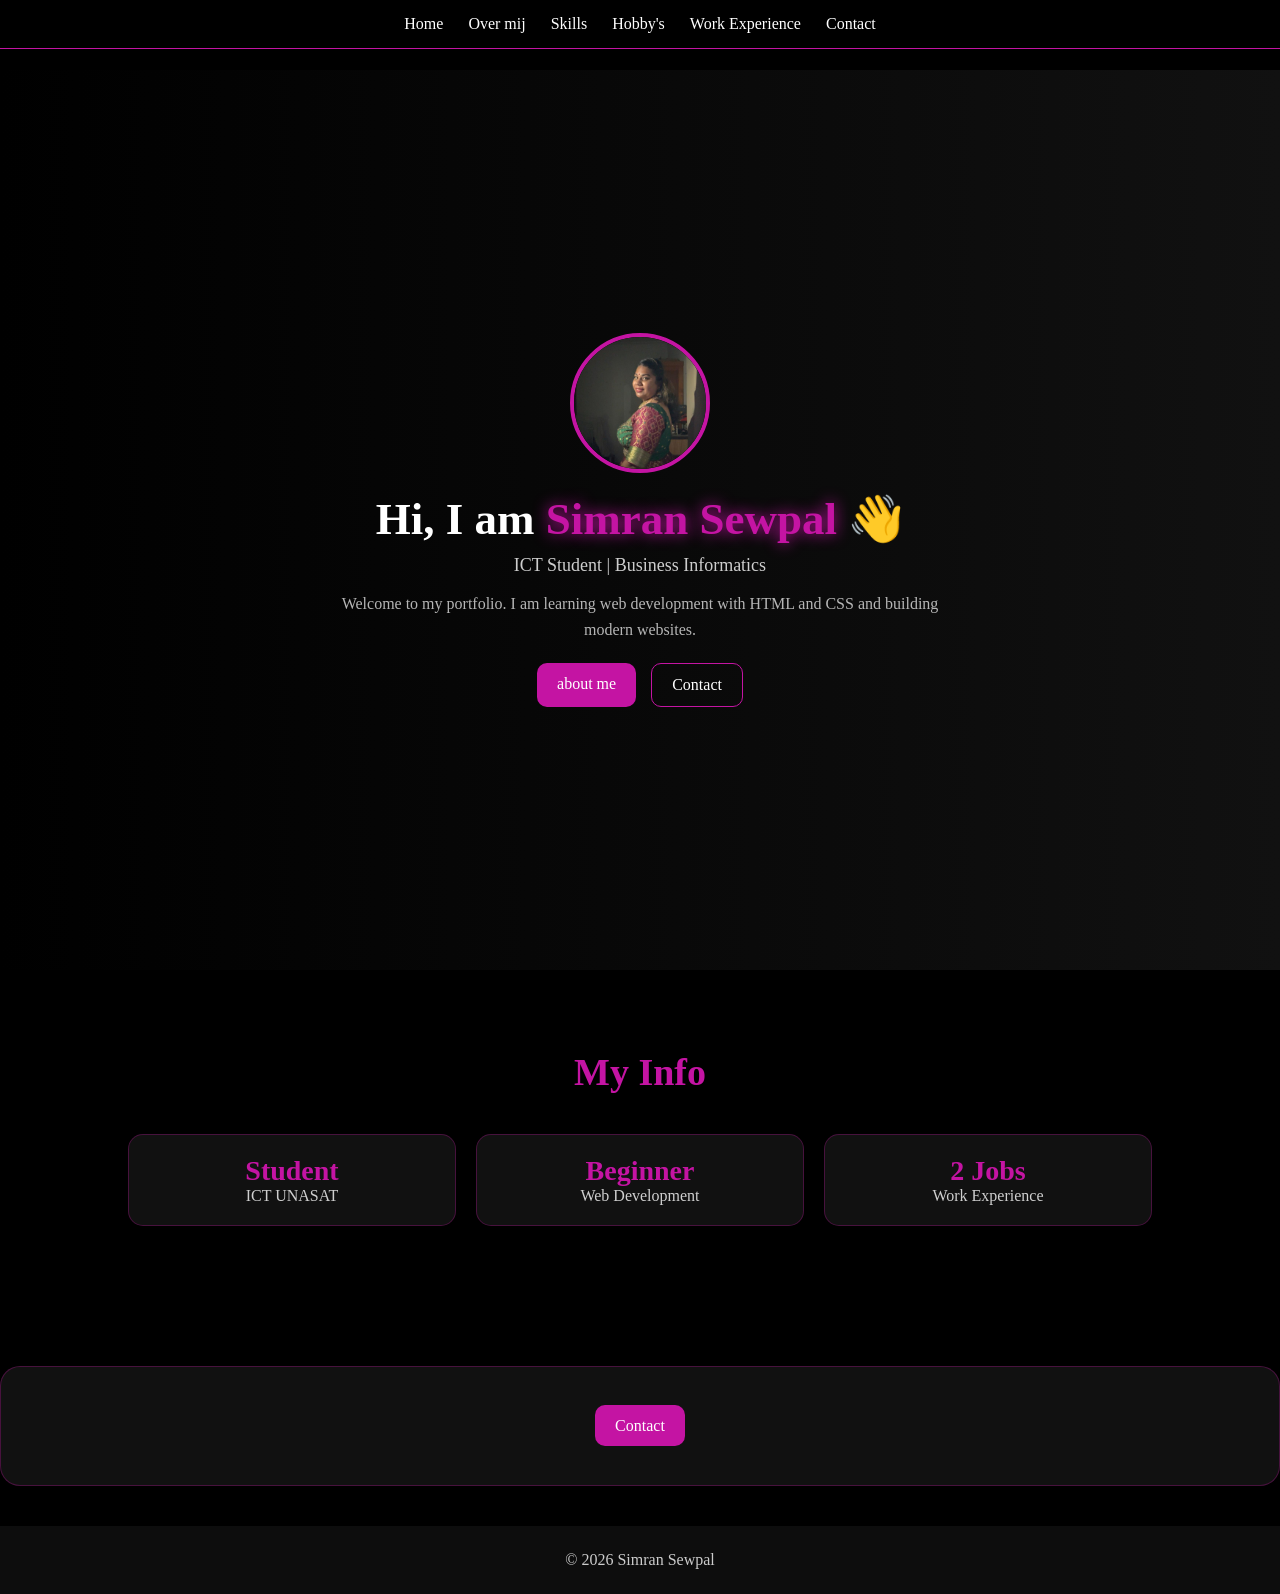
<file: index.html>
<!DOCTYPE html>
<html lang="nl">
<head>
<meta charset="UTF-8">
<meta name="viewport" content="width=device-width, initial-scale=1.0">

<title>Simran Portfolio</title>

<link rel="stylesheet" href="css/main.css">

<link rel="stylesheet"
href="https://cdnjs.cloudflare.com/ajax/libs/font-awesome/6.5.0/css/all.min.css">

</head>

<body>

<!-- NAVBAR -->
<nav>
<a href="index.html">Home</a>
<a href="aboutme.html">Over mij</a>
<a href="skills.html">Skills</a>
<a href="hobbies.html">Hobby's</a>
<a href="work.html">Work Experience</a>
<a href="contact.html">Contact</a>
</nav>

<!-- HERO -->
<header>

<div class="hero">

<img src="img/foto.jpeg" class="hero-img" alt="profile">

<h1>Hi, I am <span>Simran Sewpal</span> 👋</h1>

<p class="subtitle">
ICT Student | Business Informatics
</p>

<p class="desc">
Welcome to my portfolio. I am learning web development with HTML and CSS and building modern websites.
</p>

<div class="hero-buttons">
<a href="aboutme.html" class="btn">about me</a>
<a href="contact.html" class="btn outline">Contact</a>
</div>

</div>

</header>

<!-- STATS -->
<section>

<h2 class="title">My Info</h2>

<div class="stats">

<div class="stat">
<h3>Student</h3>
<p>ICT UNASAT</p>
</div>

<div class="stat">
<h3>Beginner</h3>
<p>Web Development</p>
</div>

<div class="stat">
<h3>2 Jobs</h3>
<p>Work Experience</p>
</div>

</div>

</section>

<!-- CTA -->
<section class="cta">

<a href="contact.html" class="btn">Contact</a>

</section>

<!-- FOOTER -->
<footer>
© 2026 Simran Sewpal
</footer>

</body>
</html>
</file>
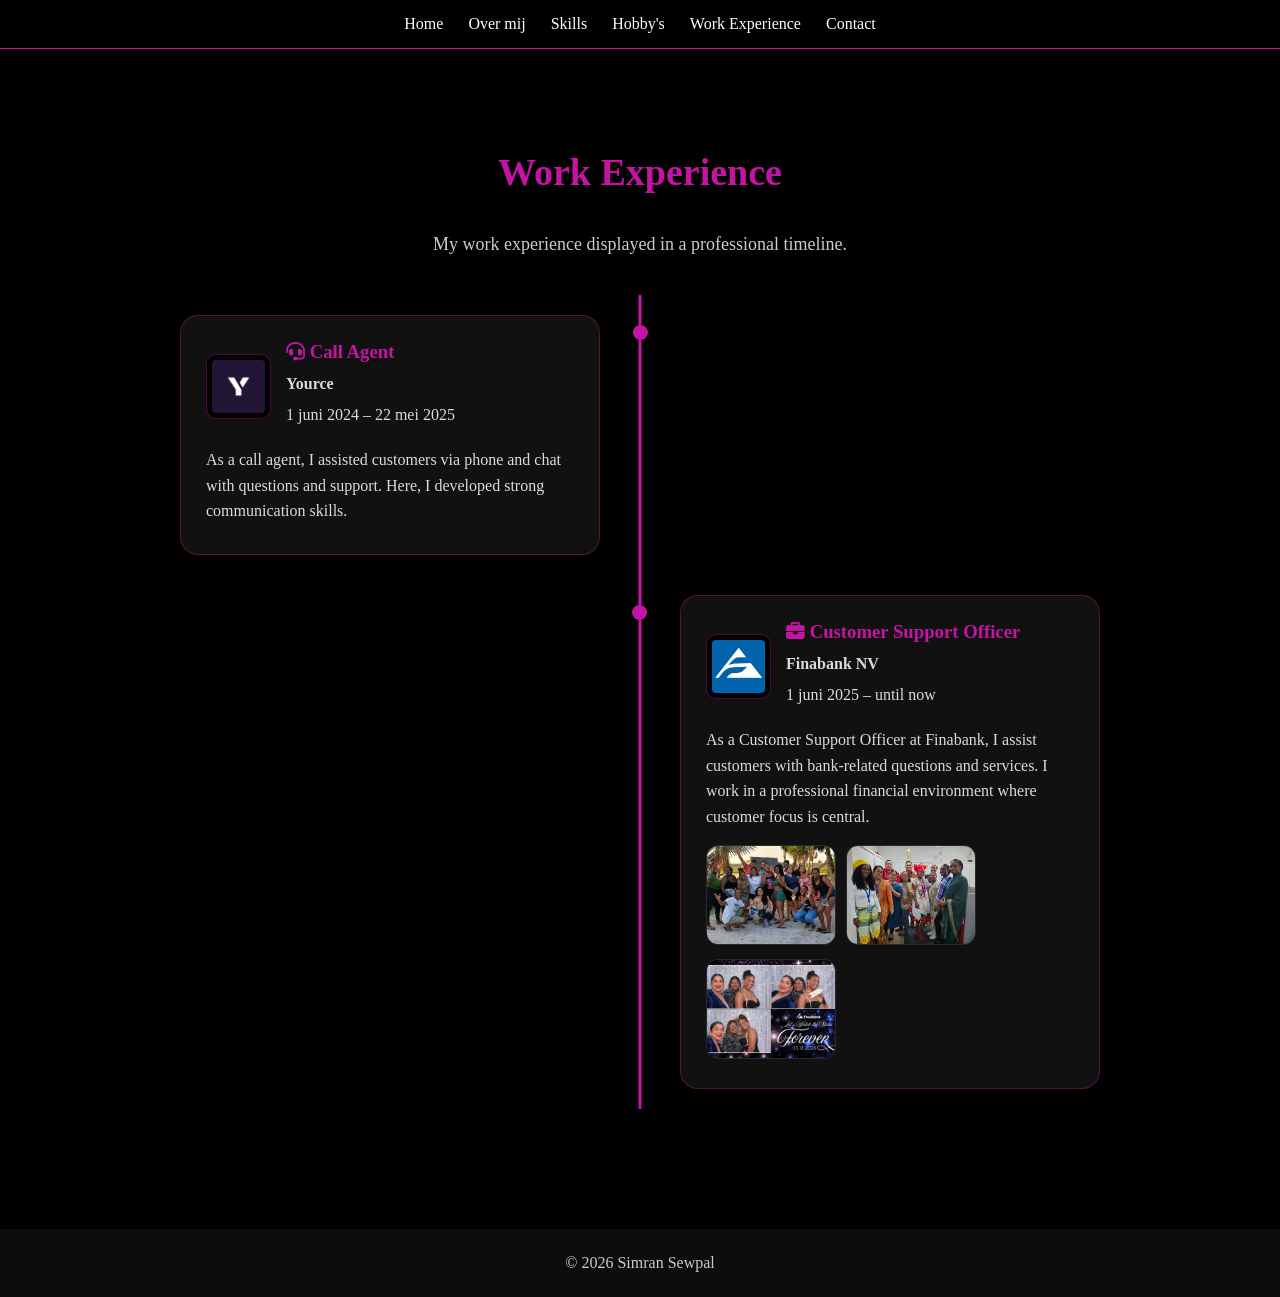
<file: work.html>
<!DOCTYPE html>
<html lang="nl">
<head>
<meta charset="UTF-8">
<meta name="viewport" content="width=device-width, initial-scale=1.0">

<title>Work Experience</title>

<link rel="stylesheet" href="css/main.css">
<link rel="stylesheet" href="css/work.css">

<link rel="stylesheet"
href="https://cdnjs.cloudflare.com/ajax/libs/font-awesome/6.5.0/css/all.min.css">

</head>

<body>

<!-- NAVBAR -->
<nav>
<a href="index.html">Home</a>
<a href="aboutme.html">Over mij</a>
<a href="skills.html">Skills</a>
<a href="hobbies.html">Hobby's</a>
<a href="work.html">Work Experience</a>
<a href="contact.html">Contact</a>
</nav>

<!-- WORK SECTION -->
<section>

<h2 class="title">Work Experience</h2>

<p class="work-intro">
My work experience displayed in a professional timeline.
</p>

<div class="timeline">

<!-- YOURCE -->
<div class="timeline-item left">

<div class="content">

<div class="job-header">

<img src="img/yource.png"
alt="Yource logo"
class="logo">

<div>

<h3>
<i class="fa-solid fa-headset"></i>
Call Agent
</h3>

<p><b>Yource</b></p>

<p>1 juni 2024 – 22 mei 2025</p>

</div>

</div>

<p>
As a call agent, I assisted customers via phone and chat with questions and support.
Here, I developed strong communication skills.
</p>

</div>

</div>

<!-- FINABANK -->
<div class="timeline-item right">

<div class="content">

<div class="job-header">

<img src="img/finabank.jpg"
alt="Finabank logo"
class="logo">

<div>

<h3>
<i class="fa-solid fa-briefcase"></i>
Customer Support Officer
</h3>

<p><b>Finabank NV</b></p>

<p>1 juni 2025 – until now</p>

</div>

</div>

<p>
As a Customer Support Officer at Finabank, I assist customers with bank-related questions and services.
I work in a professional financial environment where customer focus is central.
</p>

<!-- FOTO'S -->
<div class="work-photos">

<a href="img/finabank1.jpeg" target="_blank">
<img src="img/finabank1.jpeg" alt="Finabank team 1">
</a>

<a href="img/finabank2.jpeg" target="_blank">
<img src="img/finabank2.jpeg" alt="Finabank team 2">
</a>

<a href="img/finabank3.jpeg" target="_blank">
<img src="img/finabank3.jpeg" alt="Finabank team 3">
</a>

</div>

</div>

</div>

</div>

</section>

<footer>
© 2026 Simran Sewpal
</footer>

</body>
</html>
</file>
<file: css/main.css>
*{
margin:0;
padding:0;
box-sizing:border-box;
font-family:'Times New Roman', serif;
scroll-behavior:smooth;
}

body{
background:#000;
color:white;
padding-top:70px;
}

/* ===== NAVBAR ===== */
nav{
position:fixed;
top:0;
left:0;
width:100%;
background:rgba(0,0,0,0.95);
display:flex;
justify-content:center;
gap:25px;
padding:15px;
z-index:9999;
border-bottom:1px solid rgb(196,20,163);
}

nav a{
color:white;
text-decoration:none;
font-size:16px;
transition:0.3s;
}

nav a:hover{
color:rgb(196,20,163);
}

/* ===== HEADER (HOME HERO) ===== */
header{
height:100vh;
display:flex;
justify-content:center;
align-items:center;
text-align:center;
background:linear-gradient(to right,#000,#111);
}

.hero{
text-align:center;
max-width:900px;
margin:auto;
padding:40px 20px;
}

.hero h1{
font-size:50px;
margin-bottom:10px;
}

.hero h1 span{
color:rgb(196,20,163);
text-shadow:0 0 15px rgb(196,20,163);
}

.subtitle{
font-size:20px;
opacity:0.8;
margin-bottom:15px;
}

.desc{
font-size:16px;
opacity:0.7;
max-width:600px;
margin:auto;
line-height:1.6;
}

.hero-buttons{
margin-top:25px;
display:flex;
gap:15px;
justify-content:center;
flex-wrap:wrap;
}

.btn{
padding:12px 20px;
background:rgb(196,20,163);
color:white;
text-decoration:none;
border-radius:10px;
transition:0.3s;
}

.btn:hover{
transform:scale(1.05);
}

.btn.outline{
background:transparent;
border:1px solid rgb(196,20,163);
}

/* ===== SECTIONS ===== */
section{
padding:80px 10%;
}

.title{
text-align:center;
font-size:38px;
color:rgb(196,20,163);
margin-bottom:40px;
}

/* ===== ABOUT ===== */
.about{
display:flex;
flex-wrap:wrap;
gap:40px;
justify-content:center;
align-items:center;
}

.about img{
width:220px;
height:220px;
border-radius:50%;
object-fit:cover;
border:4px solid rgb(196,20,163);
}

.text{
max-width:500px;
font-size:18px;
line-height:1.7;
}

/* ===== BADGES ===== */
.badges{
display:flex;
gap:15px;
margin-bottom:20px;
flex-wrap:wrap;
}

.badge{
background:#111;
border:1px solid rgb(196,20,163);
padding:10px 15px;
border-radius:10px;
display:flex;
align-items:center;
gap:8px;
}

.badge i{
color:rgb(196,20,163);
}

/* ===== CARDS ===== */
.cards{
display:grid;
grid-template-columns:repeat(auto-fit,minmax(200px,1fr));
gap:20px;
}

.card{
background:#111;
padding:25px;
border-radius:15px;
text-align:center;
border:1px solid rgb(196,20,163);
transition:0.3s;
}

.card:hover{
transform:translateY(-8px);
box-shadow:0 0 15px rgb(196,20,163);
}

.card i{
font-size:45px;
margin-bottom:15px;
color:rgb(196,20,163);
}

.card p{
margin-top:15px;
font-size:15px;
line-height:1.6;
opacity:0.8;
}

/* ===== CONTACT ===== */
.contact{
text-align:center;
line-height:2;
}

/* ===== SKILLS ===== */
.skills-intro{
text-align:center;
opacity:0.8;
margin-bottom:40px;
font-size:18px;
}

.skills-container{
display:grid;
grid-template-columns:repeat(auto-fit,minmax(260px,1fr));
gap:25px;
}

.skill-card{
background:#111;
padding:25px;
border-radius:18px;
border:1px solid rgba(196,20,163,0.4);
transition:0.3s;
}

.skill-card:hover{
transform:translateY(-8px);
box-shadow:0 0 20px rgba(196,20,163,0.3);
}

.skill-icon{
font-size:45px;
color:rgb(196,20,163);
margin-bottom:15px;
}

.skill-card h3{
margin-bottom:10px;
color:rgb(196,20,163);
}

.skill-card p{
line-height:1.6;
opacity:0.85;
margin-bottom:20px;
}

/* PROGRESS */
.progress-bar{
background:#222;
border-radius:30px;
overflow:hidden;
height:22px;
}

.progress{
height:100%;
background:rgb(196,20,163);
display:flex;
align-items:center;
justify-content:center;
font-size:14px;
font-weight:bold;
}

.word{ width:90%; }
.excel{ width:85%; }
.quickbooks{ width:75%; }
.html{ width:80%; }
.css{ width:70%; }

/* ===== MEMORY ===== */
.memories{
margin-top:60px;
text-align:center;
}

.mem-title{
font-size:28px;
color:rgb(196,20,163);
margin-bottom:25px;
}

.memory-grid{
display:grid;
grid-template-columns:repeat(auto-fit,minmax(220px,1fr));
gap:20px;
}

.memory{
background:#111;
border:1px solid rgb(196,20,163);
border-radius:15px;
overflow:hidden;
}

.memory img{
width:100%;
height:280px;
object-fit:contain;
background:#111;
}

.memory p{
padding:12px;
}

/* ===== FOOTER ===== */
footer{
text-align:center;
padding:25px;
background:#111;
margin-top:40px;
opacity:0.8;
}

/* ===== RESPONSIVE ===== */
@media screen and (max-width:768px){

nav{
flex-direction:column;
gap:10px;
}

.about{
flex-direction:column;
text-align:center;
}

.about img{
width:180px;
height:180px;
}

.memory img{
height:180px;
}

.hero h1{
font-size:32px;
}

section{
padding:50px 5%;
}
}
/* HERO IMAGE */
.hero-img{
width:140px;
height:140px;
border-radius:50%;
object-fit:cover;
border:4px solid rgb(196,20,163);
margin-bottom:15px;
}

/* STATS */
.stats{
display:grid;
grid-template-columns:repeat(auto-fit,minmax(150px,1fr));
gap:20px;
margin-top:30px;
text-align:center;
}

.stat{
background:#111;
padding:20px;
border-radius:15px;
border:1px solid rgba(196,20,163,0.3);
transition:0.3s;
}

.stat:hover{
transform:translateY(-5px);
box-shadow:0 0 15px rgba(196,20,163,0.3);
}

.stat h3{
color:rgb(196,20,163);
font-size:28px;
}

.stat p{
opacity:0.8;
}

/* CTA */
.cta{
text-align:center;
background:#111;
padding:50px 20px;
border-radius:20px;
margin-top:60px;
border:1px solid rgba(196,20,163,0.3);
}

.cta h2{
color:rgb(196,20,163);
margin-bottom:10px;
}

/* HERO FIX */
.hero{
text-align:center;
max-width:900px;
margin:auto;
padding:40px 20px;
}

.hero h1{
font-size:45px;
margin-bottom:10px;
}

.hero h1 span{
color:rgb(196,20,163);
text-shadow:0 0 15px rgb(196,20,163);
}

.subtitle{
font-size:18px;
opacity:0.8;
margin-bottom:15px;
}

.desc{
font-size:16px;
opacity:0.7;
max-width:600px;
margin:auto;
line-height:1.6;
}

.hero-buttons{
margin-top:20px;
display:flex;
gap:15px;
justify-content:center;
flex-wrap:wrap;
}

.btn{
padding:12px 20px;
background:rgb(196,20,163);
color:white;
text-decoration:none;
border-radius:10px;
transition:0.3s;
}

.btn:hover{
transform:scale(1.05);
}

.btn.outline{
background:transparent;
border:1px solid rgb(196,20,163);
}

/* RESPONSIVE */
@media screen and (max-width:768px){

.hero h1{
font-size:30px;
}

.hero-img{
width:110px;
height:110px;
}

}
</file>
<file: css/work.css>
/* WORK INTRO */
.work-intro{
text-align:center;
margin-bottom:40px;
opacity:0.8;
font-size:18px;
}

/* TIMELINE */
.timeline{
position:relative;
max-width:1000px;
margin:auto;
}

/* VERTICAL LINE */
.timeline::after{
content:"";
position:absolute;
width:3px;
background:rgb(196,20,163);
top:0;
bottom:0;
left:50%;
transform:translateX(-50%);
}

/* TIMELINE ITEM */
.timeline-item{
position:relative;
width:50%;
padding:20px 40px;
}

/* LEFT */
.timeline-item.left{
left:0;
}

/* RIGHT */
.timeline-item.right{
left:50%;
}

/* DOTS */
.timeline-item::before{
content:"";
position:absolute;
width:15px;
height:15px;
background:rgb(196,20,163);
border-radius:50%;
top:30px;
z-index:2;
}

.timeline-item.left::before{
right:-8px;
}

.timeline-item.right::before{
left:-8px;
}

/* CONTENT CARD */
.content{
background:#111;
padding:25px;
border-radius:18px;
border:1px solid rgba(196,20,163,0.4);
transition:0.3s;
}

.content:hover{
transform:translateY(-5px);
box-shadow:0 0 20px rgba(196,20,163,0.3);
}

/* JOB HEADER */
.job-header{
display:flex;
align-items:center;
gap:15px;
margin-bottom:15px;
}

/* LOGO */
.logo{
width:65px;
height:65px;
object-fit:contain;
background:#000;
padding:5px;
border-radius:10px;
border:1px solid rgba(196,20,163,0.4);
}

/* TITLES */
.content h3{
color:rgb(196,20,163);
margin-bottom:8px;
}

/* TEXT */
.content p{
margin:5px 0;
opacity:0.85;
line-height:1.6;
}

/* PHOTO SECTION */
.work-photos{
display:flex;
gap:10px;
margin-top:15px;
flex-wrap:wrap;
}

/* PHOTOS */
.work-photos img{
width:130px;
height:100px;
object-fit:cover;
border-radius:12px;
cursor:pointer;
transition:0.3s;
border:1px solid rgba(255,255,255,0.1);
}

.work-photos img:hover{
transform:scale(1.05);
box-shadow:0 0 15px rgba(196,20,163,0.3);
}

/* FOOTER */
footer{
text-align:center;
padding:25px;
background:#111;
margin-top:40px;
opacity:0.8;
}

/* RESPONSIVE */
@media screen and (max-width:768px){

.timeline::after{
left:10px;
}

.timeline-item{
width:100%;
left:0 !important;
padding-left:40px;
padding-right:20px;
}

.timeline-item::before{
left:0 !important;
}

.job-header{
flex-direction:column;
text-align:center;
}

.work-photos{
justify-content:center;
}

}
</file>
